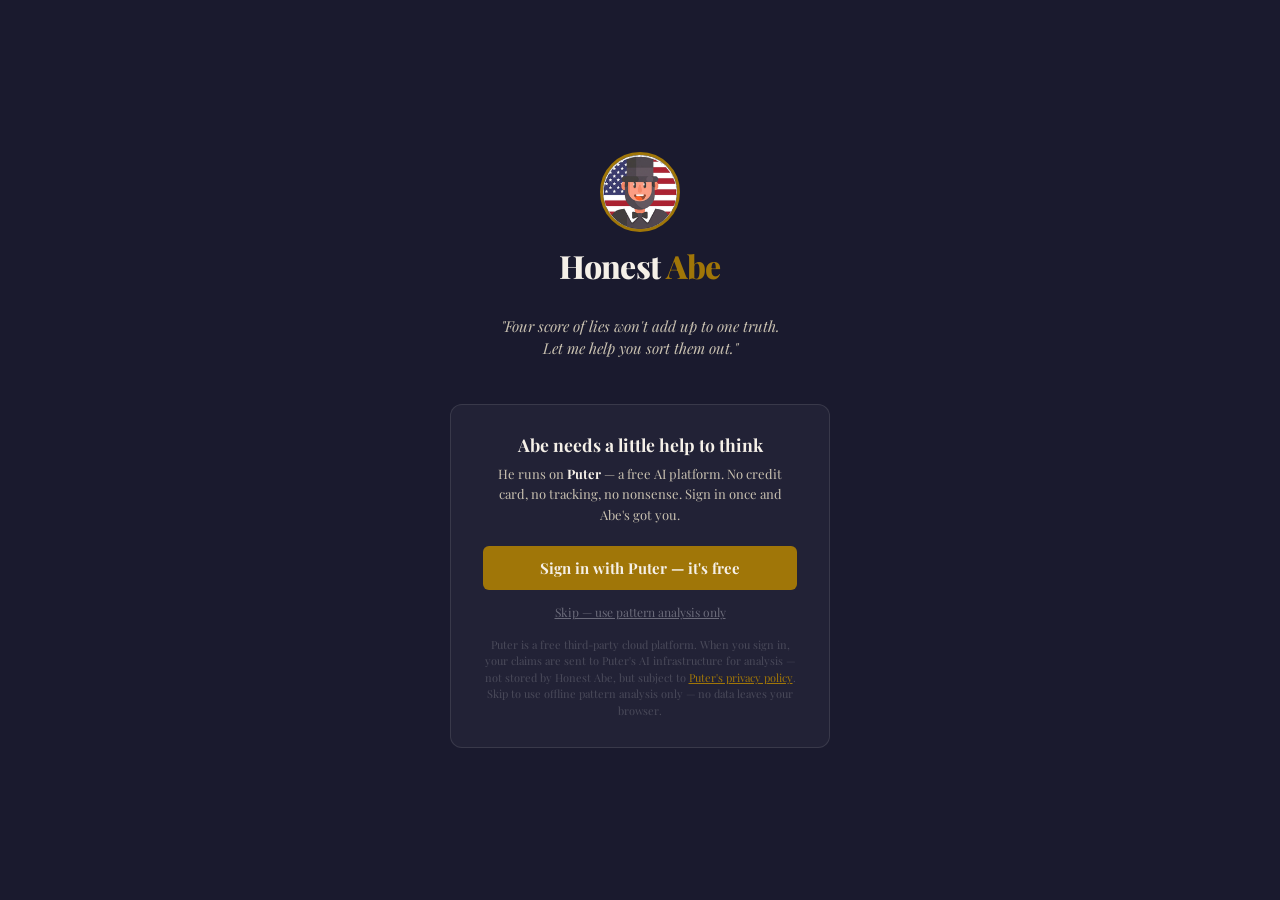
<file: index.html>
<!DOCTYPE html>
<html lang="en">
<head>
<style>
  .skip-link {
    position: absolute;
    top: -100%;
    left: 0;
    background: #000;
    color: #fff;
    padding: 8px 16px;
    font-size: 14px;
    z-index: 9999;
    text-decoration: none;
    border-radius: 0 0 4px 0;
  }
  .skip-link:focus { top: 0; }
</style>
<meta charset="UTF-8">
<meta name="viewport" content="width=device-width, initial-scale=1.0">
<meta name="theme-color" content="#1a1a2e">
<!-- NOTE: unsafe-inline is required because all JS/CSS is inline in this single-file architecture.
     Mitigation: all dynamic content uses textContent not innerHTML.
     Future path: extract JS to external files and use nonce-based CSP. -->
<meta name="description" content="Honest Abe tells you if a claim is TRUE, FALSE, or MISLEADING. Paste any headline, quote, or statement — get a plain-English verdict with reasoning. Free, no account, no ads. Not affiliated with any election audit tool.">
<meta name="robots" content="index, follow">
<meta name="author" content="Independent civic technology project">
<meta name="keywords" content="fact checker, truth checker, is this true, fake news detector, misinformation, claim verification, media literacy, manipulation detection, TRUE FALSE MISLEADING verdict">

<!-- Open Graph -->
<meta property="og:type" content="website">
<meta property="og:url" content="https://voterhelptool.github.io/Honest-Abe/">
<meta property="og:title" content="Honest Abe — Is It True? Paste Any Claim, Get a Verdict.">
<meta property="og:description" content="Type or paste any claim, headline, or quote. Honest Abe tells you if it's TRUE, FALSE, or MISLEADING — with plain-English reasoning. Free. No account. No ads.">
<meta property="og:site_name" content="Honest Abe — Truth Checker">

<!-- Twitter/X card -->
<meta name="twitter:card" content="summary">
<meta name="twitter:title" content="Honest Abe — Is It True? Paste Any Claim, Get a Verdict.">
<meta name="twitter:description" content="Paste any claim or headline. Get a TRUE, FALSE, or MISLEADING verdict with plain reasoning. Free, no account, no ads.">

<!-- Schema.org structured data -->
<script type="application/ld+json">
{
  "@context": "https://schema.org",
  "@type": "WebApplication",
  "name": "Honest Abe",
  "alternateName": "Honest Abe Truth Checker",
  "description": "Honest Abe is a free truth-checking tool. Paste any claim, headline, quote, or statement and get a plain-English verdict — TRUE, FALSE, MISLEADING, or UNVERIFIABLE — with reasoning and manipulation detection. Not an election audit tool. Not affiliated with AUDIT USA or any voting system verification project.",
  "url": "https://voterhelptool.github.io/Honest-Abe/",
  "applicationCategory": "UtilitiesApplication",
  "applicationSubCategory": "Fact Checking",
  "operatingSystem": "Any",
  "offers": { "@type": "Offer", "price": "0", "priceCurrency": "USD" },
  "author": { "@type": "Person", "name": "Anonymous — independent civic technology project" },
  "keywords": "fact checker, truth checker, claim verification, is this true, fake news, misinformation detector, TRUE FALSE MISLEADING, media literacy, manipulation detection, headline checker",
  "isAccessibleForFree": true,
  "license": "https://github.com/voterhelptool/Honest-Abe/blob/main/LICENSE",
  "featureList": [
    "Verdict on any claim: TRUE, FALSE, MISLEADING, or UNVERIFIABLE",
    "Manipulation detection and rhetorical analysis",
    "Credibility scoring across 6 dimensions",
    "Civic action prompts",
    "No account required",
    "No tracking or ads"
  ]
}
</script>
<link rel="manifest" href="honest-abe/pwa-manifest.json">
<link rel="icon" type="image/png" sizes="512x512" href="honest-abe/icons/icon512.png">
<link rel="icon" type="image/png" sizes="128x128" href="honest-abe/icons/icon128.png">
<link rel="icon" type="image/png" sizes="48x48"   href="honest-abe/icons/icon48.png">
<link rel="icon" type="image/png" sizes="16x16"   href="honest-abe/icons/icon16.png">
<link rel="apple-touch-icon" href="honest-abe/icons/icon512.png">
<title>Honest Abe</title>
<link href="https://fonts.googleapis.com/css2?family=Playfair+Display:wght@600;700&family=Source+Serif+4:ital,wght@0,300;0,400;1,300&display=swap" rel="stylesheet">
<style>
  :root {
    --ink:       #1a1a2e;
    --parchment: #f5f0e8;
    --gold:      #a07608; /* darkened from #b8860b for 4.5:1 on parchment */
    --green:     #1b5e20; /* darkened for contrast */
    --amber:     #bf3d00; /* darkened for contrast */
    --red:       #b71c1c; /* darkened for contrast */
    --muted:     #4a4a5a; /* was #6b6b7a — too low contrast, now passes 4.5:1 */
    --border:    #d4c9b0;
  }

  * { box-sizing: border-box; margin: 0; padding: 0; }

  body {
    background: var(--parchment);
    color: var(--ink);
    font-family: 'Source Serif 4', serif;
    min-height: 100vh;
  }

  /* ── HEADER ── */
  header {
    background: var(--ink);
    color: var(--parchment);
    padding: 24px max(24px, 5vw);
    border-bottom: 4px solid var(--gold);
    display: flex;
    align-items: center;
    justify-content: space-between;
    flex-wrap: wrap;
    gap: 12px;
  }
  .abe-logo-wrap {
    display: flex;
    align-items: center;
    gap: 12px;
  }
  .abe-logo {
    font-family: 'Playfair Display', serif;
    font-size: clamp(28px, 5vw, 42px);
    font-weight: 700;
    letter-spacing: 0.02em;
    line-height: 1;
  }
  .abe-logo span { color: var(--gold); }
  .abe-avatar {
    height: clamp(40px, 5vw, 58px);
    width:  clamp(40px, 5vw, 58px);
    border-radius: 50%;
    object-fit: cover;
    display: block;
    flex-shrink: 0;
  }
  .abe-tagline {
    font-size: 12px;
    letter-spacing: 0.2em;
    text-transform: uppercase;
    color: #c8c0b0; /* explicit color instead of opacity — passes 3:1 on dark bg (large text) */
    margin-top: 5px;
  }
  .abe-nav {
    display: flex;
    gap: 20px;
    font-size: 13px;
    letter-spacing: 0.1em;
    text-transform: uppercase;
  }
  .abe-nav a { color: #c8c0b0; text-decoration: underline; }
  .abe-nav a:hover, .abe-nav a:focus { color: var(--gold); outline: 2px solid var(--gold); outline-offset: 2px; }

  /* ── CONSTITUTION ── */
  .constitution {
    background: #111128;
    padding: 10px max(24px, 5vw);
    display: flex;
    gap: 8px;
    flex-wrap: wrap;
    justify-content: center;
  }
  .principle {
    font-size: 12px; /* minimum readable, was 9px */
    letter-spacing: 0.15em;
    text-transform: uppercase;
    color: #c9962a; /* explicit gold that passes 3:1 on #111128 bg */
  }
  .principle::after { content: "·"; margin-left: 8px; color: #666; }
  .principle:last-child::after { content: ""; }

  /* ── MAIN ── */
  main {
    max-width: 720px;
    margin: 0 auto;
    padding: 40px max(24px, 5vw);
  }

  /* ── INPUT ── */
  .input-section { margin-bottom: 32px; }
  .section-label {
    font-size: 13px; /* was 10px — too small */
    letter-spacing: 0.1em;
    text-transform: uppercase;
    color: var(--muted);
    margin-bottom: 10px;
  }
  textarea {
    width: 100%;
    min-height: 100px;
    padding: 14px 16px;
    background: white;
    border: 2px solid var(--border);
    border-radius: 4px;
    font-family: 'Source Serif 4', serif;
    font-size: 15px;
    line-height: 1.6;
    color: var(--ink);
    resize: vertical;
  }
  textarea:focus { border-color: var(--gold); outline: 3px solid var(--gold); outline-offset: 1px; }

  .btn-row { display: flex; gap: 12px; margin-top: 12px; align-items: center; }
  .analyze-btn {
    padding: 12px 28px;
    background: var(--ink);
    color: var(--parchment);
    border: 2px solid transparent;
    border-radius: 4px;
    font-family: 'Playfair Display', serif;
    font-size: 15px;
    font-weight: 600;
    letter-spacing: 0.05em;
    cursor: pointer;
    transition: background 0.2s;
  }
  .analyze-btn:hover    { background: #2a2a4a; }
  .analyze-btn:focus    { outline: 3px solid var(--gold); outline-offset: 2px; }
  .analyze-btn:disabled { opacity: 0.6; cursor: not-allowed; }
  .provider-status {
    font-size: 13px;
    color: var(--muted);
    font-style: italic;
  }

  /* Global focus ring for keyboard nav */
  :focus-visible { outline: 3px solid var(--gold); outline-offset: 2px; }

  /* ── RESULTS ── */
  #results { display: none; }


  /* ── CONFIDENCE LABEL ── */
  .confidence-label {
    display: inline-block;
    font-size: 11px;
    font-weight: 700;
    letter-spacing: 0.06em;
    padding: 2px 10px;
    border-radius: 20px;
    margin-bottom: 10px;
    text-transform: uppercase;
  }
  .conf-high     { background: #e8f5e9; color: #2e7d32; }
  .conf-moderate { background: #fff8e1; color: #f57f17; }
  .conf-low      { background: #fce4ec; color: #c62828; }
  .conf-inference { background: #ede7f6; color: #4527a0; }

  /* ── INFERENCE BLOCK ── */
  .inference-block {
    background: #1e1a2e;
    border-left: 3px solid #7c4dff;
    padding: 12px 16px;
    margin: 16px 0 0 0;
    border-radius: 0 6px 6px 0;
  }
  .inference-label {
    font-size: 10px;
    font-weight: 700;
    letter-spacing: 0.1em;
    color: #9c8dce;
    text-transform: uppercase;
    margin-bottom: 4px;
  }
  .inference-text { font-size: 13px; color: var(--parchment); line-height: 1.6; }

  /* ── FRAME ANALYSIS ── */
  .frame-block {
    margin: 16px 0 0 0;
    border: 1px solid #2a2a2a;
    border-radius: 6px;
    overflow: hidden;
  }
  .frame-block summary {
    padding: 10px 14px;
    font-size: 12px;
    font-weight: 700;
    letter-spacing: 0.05em;
    text-transform: uppercase;
    color: var(--muted);
    cursor: pointer;
    background: #111;
    list-style: none;
    user-select: none;
  }
  .frame-block summary::-webkit-details-marker { display: none; }
  .frame-block summary::before { content: "▶  "; font-size: 9px; }
  .frame-block[open] summary::before { content: "▼  "; }
  .frame-rows { padding: 12px 14px; background: #0d0d0d; }
  .frame-row {
    display: flex;
    gap: 10px;
    padding: 7px 0;
    border-bottom: 1px solid #1a1a1a;
    font-size: 13px;
    line-height: 1.5;
  }
  .frame-row:last-child { border-bottom: none; }
  .frame-key {
    flex-shrink: 0;
    width: 120px;
    font-size: 11px;
    font-weight: 700;
    color: var(--muted);
    text-transform: uppercase;
    padding-top: 1px;
  }
  .frame-val { color: var(--parchment); }

  /* ── PREBUNK LESSON ── */
  .prebunk-block {
    margin: 16px 0 0 0;
    border: 1px solid #2a2200;
    border-radius: 6px;
    overflow: hidden;
  }
  .prebunk-block summary {
    padding: 10px 14px;
    font-size: 12px;
    font-weight: 700;
    letter-spacing: 0.05em;
    text-transform: uppercase;
    color: var(--gold);
    cursor: pointer;
    background: #111;
    list-style: none;
    user-select: none;
  }
  .prebunk-block summary::-webkit-details-marker { display: none; }
  .prebunk-block summary::before { content: "▶  "; font-size: 9px; }
  .prebunk-block[open] summary::before { content: "▼  "; }
  .prebunk-body { padding: 12px 14px; background: #0e0c00; }
  .prebunk-technique {
    font-size: 13px;
    font-weight: 700;
    color: var(--gold);
    margin-bottom: 6px;
  }
  .prebunk-explanation { font-size: 13px; color: var(--parchment); line-height: 1.6; margin-bottom: 8px; }
  .prebunk-ask {
    font-size: 12px;
    color: #b0a060;
    line-height: 1.6;
    border-top: 1px solid #2a2200;
    padding-top: 8px;
    margin-top: 8px;
  }
  .prebunk-ask::before { content: "Ask yourself: "; font-weight: 700; color: var(--gold); }
  .prebunk-watch {
    font-size: 12px;
    color: var(--muted);
    line-height: 1.6;
    border-top: 1px solid #2a2200;
    padding-top: 8px;
  }
  .prebunk-watch::before { content: "Next time: "; font-weight: 700; color: var(--gold); }

  /* ── FALLACY CARDS ── */
  .fallacy-cards { margin: 16px 0 0 0; }
  .fallacy-cards-label {
    font-size: 10px; font-weight: 700; letter-spacing: 0.1em;
    text-transform: uppercase; color: var(--muted); margin-bottom: 10px;
  }
  .fallacy-card-row { display: flex; gap: 14px; flex-wrap: wrap; }
  .fallacy-card {
    display: flex; align-items: flex-start; gap: 10px;
    background: #0d0d0d; border: 1px solid #2a2a2a;
    border-radius: 6px; padding: 10px 12px; max-width: 340px;
  }
  .fallacy-card img {
    width: 56px; height: 56px; object-fit: cover;
    border-radius: 4px; flex-shrink: 0;
  }
  .fallacy-card-body { flex: 1; }
  .fallacy-card-name {
    font-size: 12px; font-weight: 700; color: var(--gold);
    margin-bottom: 3px;
  }
  .fallacy-card-desc { font-size: 11px; color: var(--muted); line-height: 1.5; }

  /* ── GAP REASON ── */
  .gap-block {
    margin: 16px 0 0 0;
    font-size: 12px;
    color: var(--muted);
    display: flex;
    align-items: flex-start;
    gap: 8px;
    line-height: 1.5;
  }
  .gap-icon { flex-shrink: 0; font-style: normal; }

  /* ── PATH FORWARD ── */
  .path-block {
    margin: 16px 0 0 0;
    padding: 12px 14px;
    background: #0a0e0a;
    border: 1px solid #1a2a1a;
    border-radius: 6px;
    font-size: 13px;
    color: var(--parchment);
    line-height: 1.6;
  }
  .path-label {
    font-size: 10px;
    font-weight: 700;
    letter-spacing: 0.1em;
    text-transform: uppercase;
    color: #4caf50;
    margin-bottom: 6px;
  }

  /* ── Reasoning Block ── */
  .reasoning-block {
    margin: 0 0 16px 0;
    padding: 12px 16px;
    background: rgba(255,255,255,.03);
    border-left: 3px solid var(--gold);
    border-radius: 0 6px 6px 0;
  }
  .reasoning-label {
    font-size: 10px; font-weight: 800; letter-spacing: .1em;
    text-transform: uppercase; color: var(--gold); margin-bottom: 6px;
  }
  .reasoning-text { font-size: 13px; line-height: 1.7; color: var(--parchment); }

  /* ── Evidence Trail ── */
  .evidence-block {
    margin: 0 0 16px 0;
    padding: 12px 16px;
    background: rgba(255,255,255,.03);
    border: 1px solid rgba(255,255,255,.08);
    border-radius: 6px;
  }
  .evidence-label {
    font-size: 10px; font-weight: 800; letter-spacing: .1em;
    text-transform: uppercase; color: var(--muted); margin-bottom: 8px;
  }
  .evidence-item {
    display: flex; align-items: flex-start; gap: 8px;
    font-size: 12px; color: var(--parchment); line-height: 1.6;
    padding: 4px 0; border-bottom: 1px solid rgba(255,255,255,.05);
  }
  .evidence-item:last-child { border-bottom: none; }
  .evidence-icon { flex-shrink: 0; font-size: 11px; margin-top: 2px; color: var(--gold); }
  .evidence-unverifiable { color: var(--muted); font-style: italic; }

  /* ── Sources (elevated to evidence) ── */
  .sources-block { margin: 0 0 16px 0; }
  .sources-label {
    font-size: 10px;
    font-weight: 700;
    letter-spacing: 0.1em;
    text-transform: uppercase;
    color: var(--muted);
    margin-bottom: 8px;
  }
  .source-chips { display: flex; flex-wrap: wrap; gap: 8px; }
  .source-chip {
    display: flex;
    align-items: center;
    gap: 6px;
    background: #111;
    border: 1px solid #2a2a2a;
    border-radius: 20px;
    padding: 5px 12px;
    font-size: 12px;
    text-decoration: none;
    color: var(--parchment);
    transition: border-color 0.15s;
  }
  .source-chip:hover { border-color: var(--gold); }
  .source-chip:focus { outline: 3px solid var(--gold); outline-offset: 2px; }
  .lean-badge {
    font-size: 9px;
    font-weight: 700;
    letter-spacing: 0.05em;
    text-transform: uppercase;
    padding: 1px 5px;
    border-radius: 3px;
    background: #222;
    color: var(--muted);
  }

  .verdict-box {
    padding: 18px 20px;
    border-radius: 6px;
    border-left: 5px solid;
    margin-bottom: 24px;
  }
  .verdict-box.pass    { background:#e8f5e9; border-color: var(--green); }
  .verdict-box.warn    { background:#fff8e1; border-color: var(--gold); }
  .verdict-box.fail    { background:#fce4ec; border-color: var(--red); }
  .verdict-box.unknown { background:#f5f5f5; border-color: #bbb; }

  .verdict-label {
    font-family: 'Playfair Display', serif;
    font-size: 20px;
    font-weight: 700;
    margin-bottom: 6px;
  }
  .verdict-summary { font-size: 13px; line-height: 1.7; opacity: 0.85; }

  /* ── PILLARS ── */
  /* ── Credibility Index ── */
  #credibility-index { margin-bottom: 18px; }
  .ci-thermo-wrap { display:flex; align-items:flex-start; gap:14px; margin-bottom:10px; }
  .ci-thermo-outer {
    width:26px; height:110px; background:rgba(255,255,255,.1);
    border-radius:13px; position:relative; overflow:hidden; flex-shrink:0;
    box-shadow:inset 0 2px 5px rgba(0,0,0,.3);
  }
  .ci-thermo-fill {
    position:absolute; bottom:0; left:0; right:0; height:0%;
    border-radius:13px;
    background:linear-gradient(to top,#c62828,#f57c00,#fdd835,#388e3c);
    transition:height 0.9s cubic-bezier(.22,1,.36,1);
  }
  .ci-thermo-label { font-size:9px; color:var(--muted); text-align:center; margin-top:4px; letter-spacing:.05em; }
  .ci-score-pct { font-size:1.5rem; font-weight:800; color:var(--ink); margin-bottom:8px; letter-spacing:-.02em; }
  .ci-dims { display:flex; flex-direction:column; gap:5px; }
  .ci-dim-row { display:grid; grid-template-columns:118px 1fr 32px; align-items:center; gap:6px; }
  .ci-dim-label { font-size:11px; color:var(--muted); }
  .ci-dim-track { height:6px; background:rgba(255,255,255,.12); border-radius:3px; overflow:hidden; }
  .ci-dim-bar { height:100%; border-radius:3px; width:0%; background:linear-gradient(to right,#c62828,#388e3c); transition:width 0.8s cubic-bezier(.22,1,.36,1); }
  .ci-dim-pct { font-size:10px; color:var(--muted); text-align:right; }

  /* ── Neutral Restatement ── */
  .neutral-block {
    background:rgba(255,255,255,.04); border-left:3px solid rgba(255,255,255,.2);
    padding:10px 12px; border-radius:0 5px 5px 0; margin-bottom:14px;
  }
  .neutral-label { font-size:10px; font-weight:800; text-transform:uppercase; letter-spacing:.08em; color:var(--muted); margin-bottom:5px; }

  /* ── Moral / Ethical Assessment ── */
  .moral-block {
    background:rgba(201,150,42,.08); border-left:3px solid rgba(201,150,42,.6);
    padding:10px 12px; border-radius:0 5px 5px 0; margin-bottom:14px;
  }
  .moral-label { font-size:10px; font-weight:800; text-transform:uppercase; letter-spacing:.08em; color:var(--gold); margin-bottom:5px; }
  #moralText { font-size:13px; line-height:1.6; }

  /* ── Manipulation Detection ── */
  .manip-block { margin-bottom:14px; }
  .manip-header { display:flex; align-items:center; gap:8px; margin-bottom:7px; }
  .manip-label { font-size:10px; font-weight:800; text-transform:uppercase; letter-spacing:.08em; color:var(--muted); }
  .manip-score-pill { font-size:11px; font-weight:700; padding:2px 9px; border-radius:20px; }
  .manip-score-pill.low    { background:rgba(56,142,60,.2);  color:#81c784; }
  .manip-score-pill.medium { background:rgba(245,124,0,.2);  color:#ffb74d; }
  .manip-score-pill.high   { background:rgba(198,40,40,.2);  color:#ef9a9a; }
  .manip-technique { font-size:12px; color:var(--muted); padding:3px 0 3px 10px; border-left:2px solid rgba(245,124,0,.4); margin-bottom:4px; }
  .manip-none { font-size:12px; color:#81c784; }

  /* ── Action Challenge ── */
  .action-block {
    margin-top: 18px;
    background: rgba(201,150,42,.07);
    border: 1px solid rgba(201,150,42,.3);
    border-radius: 8px;
    padding: 16px 18px;
  }
  .action-header {
    font-family: 'Playfair Display', serif;
    font-size: 1rem;
    font-weight: 700;
    color: var(--gold);
    margin-bottom: 4px;
  }
  .action-subhead {
    font-size: 12px;
    color: var(--muted);
    margin-bottom: 12px;
    line-height: 1.5;
  }
  .action-links {
    display: flex;
    flex-direction: column;
    gap: 7px;
  }
  .action-link {
    display: flex;
    align-items: flex-start;
    gap: 9px;
    padding: 9px 12px;
    background: rgba(255,255,255,.04);
    border: 1px solid rgba(255,255,255,.1);
    border-radius: 6px;
    text-decoration: none;
    color: var(--parchment);
    font-size: 12.5px;
    line-height: 1.45;
    transition: background .15s, border-color .15s;
  }
  .action-link:hover { background: rgba(201,150,42,.1); border-color: rgba(201,150,42,.4); }
  .action-link-icon { font-size: 1rem; flex-shrink: 0; margin-top: 1px; }
  .action-link-body { flex: 1; }
  .action-link-title { font-weight: 700; color: var(--gold); margin-bottom: 2px; }
  .action-link-desc { color: var(--muted); font-size: 11.5px; }
  .action-challenge {
    margin-top: 12px;
    font-size: 13px;
    font-style: italic;
    color: var(--parchment);
    border-top: 1px solid rgba(201,150,42,.2);
    padding-top: 10px;
    line-height: 1.6;
  }
  .action-challenge strong { color: var(--gold); }

  /* ── Puter Sign-in Banner ── */
  #abe-puter-banner {
    display: none;
    align-items: center;
    gap: 12px;
    flex-wrap: wrap;
    background: #1a1a2e;
    border: 1px solid rgba(255,255,255,.12);
    border-left: 3px solid #a07608;
    border-radius: 7px;
    padding: 11px 14px;
    margin-bottom: 14px;
    font-size: 12.5px;
    color: #c8c0b0;
    line-height: 1.5;
  }
  #abe-puter-banner.visible { display: flex; }
  #abe-puter-banner .puter-banner-text { flex: 1; }
  #abe-puter-banner strong { color: #f5f0e8; }
  #abe-puter-banner .puter-banner-note { font-size: 11px; color: #6b6b7a; margin-top: 2px; }
  .puter-signin-btn {
    padding: 7px 16px;
    background: #a07608;
    color: #f5f0e8;
    border: none;
    border-radius: 5px;
    font-size: 12px;
    font-weight: 700;
    cursor: pointer;
    font-family: inherit;
    white-space: nowrap;
    flex-shrink: 0;
    transition: background .15s;
  }
  .puter-signin-btn:hover { background: #c8960a; }
  .puter-skip-btn {
    background: none;
    border: none;
    color: #6b6b7a;
    font-size: 11px;
    cursor: pointer;
    font-family: inherit;
    text-decoration: underline;
    padding: 0;
    flex-shrink: 0;
  }
  .puter-skip-btn:hover { color: #c8c0b0; }

  /* ── Browser Banner ── */
  #abe-browser-banner {
    display:none; align-items:center; gap:10px; flex-wrap:wrap;
    background: #1a1a2e;
    border: 1px solid rgba(255,255,255,.15);
    border-left: 3px solid #a07608;
    border-radius: 7px;
    padding: 10px 14px;
    margin-bottom: 14px;
    font-size: 12.5px;
    color: #c8c0b0;
    line-height: 1.5;
  }
  #abe-browser-banner.visible { display:flex; }
  #abe-browser-banner strong { color: #f5f0e8; }
  #abe-browser-banner a { color: #a07608; text-decoration: underline; }
  #abe-browser-banner a:hover { color: #f5f0e8; }
  #abe-browser-banner-close { margin-left:auto; background:none; border:none; color:#6b6b7a; font-size:1rem; cursor:pointer; padding:0 0 0 8px; flex-shrink:0; }
  #abe-browser-banner-close:hover { color: #f5f0e8; }

  /* ── Civic Banner ── */
  #abe-civic-banner {
    display:none; flex-wrap:wrap; gap:5px 8px; align-items:center;
    background:rgba(56,142,60,.12); border:1px solid rgba(56,142,60,.3);
    border-radius:6px; padding:8px 12px; margin-bottom:12px;
    font-size:12px; color:#a5d6a7; line-height:1.5;
  }
  #abe-civic-banner.visible { display:flex; }
  .abe-banner-rep { font-weight:700; color:#c8e6c9; }
  .abe-banner-divider { color:rgba(165,214,167,.4); }
  .abe-banner-provider { display:inline-flex; align-items:center; gap:4px; font-size:11px; }
  .abe-banner-provider-dot { width:7px; height:7px; border-radius:50%; background:#666; flex-shrink:0; }
  .abe-banner-provider-dot.puter   { background:#4caf50; }
  .abe-banner-provider-dot.gemini  { background:#4285f4; }
  .abe-banner-provider-dot.groq    { background:#ff6d00; }
  .abe-banner-provider-dot.pattern { background:#9e9e9e; }
  .abe-banner-privacy { font-size:11px; color:#81c784; text-decoration:underline; text-underline-offset:2px; }
  .abe-banner-nostore { font-size:11px; color:#66bb6a; }
  .abe-civic-clear { margin-left:auto; background:none; border:none; color:#4caf50; font-size:11px; cursor:pointer; text-decoration:underline; padding:0; font-family:inherit; }
  .how-it-works {
    background: #111;
    border-top: 2px solid var(--gold);
    border-bottom: 2px solid var(--gold);
    padding: 32px max(24px, 5vw);
    margin: 0;
    text-align: center;
  }
  .how-it-works h2 {
    font-family: 'Playfair Display', serif;
    font-size: clamp(18px, 3vw, 24px);
    color: var(--gold);
    margin: 0 0 16px 0;
    text-align: center;
  }
  .how-it-works p {
    color: var(--parchment);
    font-size: 14px;
    line-height: 1.7;
    margin: 0 auto 12px auto;
    max-width: 720px;
    text-align: center;
  }
  .how-it-works .provider-chain {
    display: flex;
    flex-wrap: wrap;
    gap: 8px;
    margin: 16px 0;
  }
  .provider-chip {
    background: #1e1e1e;
    border: 1px solid #333;
    border-radius: 20px;
    padding: 5px 14px;
    font-size: 12px;
    color: var(--parchment);
    display: flex;
    align-items: center;
    gap: 6px;
  }
  .provider-chip .chip-arrow {
    color: #555;
    font-size: 10px;
  }
  .provider-chip.puter-chip {
    border-color: var(--gold);
    color: var(--gold);
  }
  footer {
    text-align: center;
    padding: 32px max(24px, 5vw);
    border-top: 1px solid var(--border);
    font-size: 13px;
    color: var(--muted);
    line-height: 2;
  }
  footer strong { color: var(--ink); }
  footer a { color: var(--gold); text-decoration: underline; }
  footer a:focus { outline: 3px solid var(--gold); outline-offset: 2px; }

  /* Screen-reader-only utility */
  .sr-only {
    position: absolute;
    width: 1px; height: 1px;
    padding: 0; margin: -1px;
    overflow: hidden;
    clip: rect(0,0,0,0);
    white-space: nowrap;
    border: 0;
  }
</style>
</head>
<body>

<!-- ── SIGN-IN GATE ── -->
<div id="abe-signin-gate" style="display:flex;position:fixed;inset:0;background:#1a1a2e;z-index:9999;align-items:center;justify-content:center;flex-direction:column;gap:20px;padding:24px;">
  <style>
    #abe-signin-gate { font-family: 'Playfair Display', serif; }
    .gate-logo { display:flex;flex-direction:column;align-items:center;gap:8px;margin-bottom:8px; }
    .gate-logo img { width:64px;height:64px;border-radius:50%; }
    .gate-logo-text { font-size:2rem;font-weight:800;color:#f5f0e8;letter-spacing:-.02em; }
    .gate-logo-text span { color:#a07608; }
    .gate-tagline { font-size:14px;color:#6b6b7a;margin-bottom:24px;text-align:center; }
    .gate-card { background:rgba(255,255,255,.04);border:1px solid rgba(255,255,255,.1);border-radius:12px;padding:28px 32px;max-width:380px;width:100%;text-align:center; }
    .gate-title { font-size:1.1rem;font-weight:700;color:#f5f0e8;margin-bottom:8px; }
    .gate-desc { font-size:13px;color:#c8c0b0;line-height:1.6;margin-bottom:20px; }
    .gate-desc strong { color:#f5f0e8; }
    .gate-signin-btn { width:100%;padding:12px;background:#a07608;color:#f5f0e8;border:none;border-radius:6px;font-size:15px;font-weight:700;cursor:pointer;font-family:inherit;transition:background .15s;margin-bottom:10px; }
    .gate-signin-btn:hover { background:#c8960a; }
    .gate-skip { font-size:12px;color:#6b6b7a;cursor:pointer;text-decoration:underline;background:none;border:none;font-family:inherit; }
    .gate-skip:hover { color:#c8c0b0; }
    .gate-note { font-size:11px;color:#4a4a5a;margin-top:16px;line-height:1.5; }
    .gate-checking { font-size:13px;color:#6b6b7a; }
  </style>
  <div class="gate-logo">
    <img src="[data-uri]" alt="Honest Abe" style="width:80px;height:80px;border-radius:50%;border:3px solid #a07608;margin-bottom:4px;">
    <div class="gate-logo-text">Honest <span>Abe</span></div>
  </div>
  <div class="gate-tagline" style="font-style:italic;color:#c8c0b0;font-size:15px;max-width:340px;text-align:center;line-height:1.5;">"Four score of lies won't add up to one truth.<br>Let me help you sort them out."</div>
  <div class="gate-card">
    <div class="gate-title" id="gateTitle">Abe needs a little help to think</div>
    <div class="gate-desc" id="gateDesc">He runs on <strong>Puter</strong> — a free AI platform. No credit card, no tracking, no nonsense. Sign in once and Abe's got you.</div>
    <button class="gate-signin-btn" id="gateSigninBtn">Sign in with Puter — it's free</button>
    <button class="gate-skip" id="gateSkipBtn">Skip — use pattern analysis only</button>
    <div class="gate-note">Puter is a free third-party cloud platform. When you sign in, your claims are sent to Puter's AI infrastructure for analysis — not stored by Honest Abe, but subject to <a href="https://puter.com/privacy" target="_blank" rel="noopener" style="color:#a07608;">Puter's privacy policy</a>. Skip to use offline pattern analysis only — no data leaves your browser.</div>
  </div>
</div>

<!-- Main app — hidden until auth check completes -->
<div id="abe-app" style="display:none">

<a class="skip-link" href="#main-content">Skip to main content</a>

<header role="banner">
  <div class="abe-logo-wrap">
      <img src="[data-uri]" alt="Honest Abe" class="abe-avatar"/>
      <div>
        <div class="abe-logo" aria-label="Honest Abe">Honest <span aria-hidden="true">Abe</span></div>
        <div class="abe-tagline">A truth agent for everyone</div>
      </div>
    </div>
  <nav class="abe-nav" aria-label="Site navigation">
    <a href="https://github.com/voterhelptool/Honest-Abe" target="_blank" rel="noopener" aria-label="View source on GitHub (opens in new tab)">GitHub</a>
    <a href="https://puter.com" target="_blank" rel="noopener" aria-label="Get a free Puter account (opens in new tab)">Puter</a>
    <a href="#about">About</a>
  </nav>
</header>

<div class="constitution" role="list" aria-label="Honest Abe's seven guiding principles">
  <span class="principle" role="listitem">Free</span>
  <span class="principle" role="listitem">Fair</span>
  <span class="principle" role="listitem">Firm</span>
  <span class="principle" role="listitem">Fun</span>
  <span class="principle" role="listitem">True</span>
  <span class="principle" role="listitem">Transparent</span>
  <span class="principle" role="listitem">Accessible</span>
</div>

<main id="main-content">

  <div class="input-section">
    <label for="claimInput" class="section-label">Submit a claim for analysis</label>
    <!-- Puter sign-in banner (shown when Puter loaded but user not signed in) -->
    <div id="abe-puter-banner" role="status" aria-live="polite">
      <div class="puter-banner-text">
        <strong>Sign in for full AI analysis — free, no credit card.</strong>
        <div class="puter-banner-note">Abe uses Puter to run AI. One free account, works on any claim. Skip to use pattern analysis instead.</div>
      </div>
      <button class="puter-signin-btn" id="puter-signin-btn">Sign in with Puter</button>
      <button class="puter-skip-btn" id="puter-skip-btn">Skip for now</button>
    </div>

    <!-- Browser compatibility banner -->
    <div id="abe-browser-banner" role="status" aria-live="polite">
      <span>👋 Looks like you're using a browser that may block Abe's AI provider. For the best experience, try <a href="https://www.mozilla.org/firefox/" target="_blank" rel="noopener">Firefox</a>, <a href="https://www.google.com/chrome/" target="_blank" rel="noopener">Chrome</a>, or <a href="https://www.microsoft.com/edge" target="_blank" rel="noopener">Edge</a>. <strong>Abe still works here</strong> — just using pattern analysis instead of full AI.</span>
      <button id="abe-browser-banner-close" onclick="document.getElementById('abe-browser-banner').style.display='none'" title="Dismiss">✕</button>
    </div>

    <!-- Civic context banner (shown when ?rep= param present) -->
    <div id="abe-civic-banner" role="status" aria-live="polite">
      <span>🏛</span>
      <span id="abe-civic-banner-rep" class="abe-banner-rep"></span>
      <span class="abe-banner-divider">·</span>
      <span class="abe-banner-provider">
        <span class="abe-banner-provider-dot" id="abe-provider-dot"></span>
        <span id="abe-provider-name">Waiting for analysis…</span>
      </span>
      <span class="abe-banner-divider">·</span>
      <a class="abe-banner-privacy" id="abe-privacy-link" href="#" target="_blank" rel="noopener">Provider privacy policy</a>
      <span class="abe-banner-divider">·</span>
      <span class="abe-banner-nostore">🔒 No data stored</span>
      <button class="abe-civic-clear" onclick="clearCivicContext()">✕ Clear</button>
    </div>
    <textarea id="claimInput" placeholder="Paste or type any claim, headline, or statement you'd like Honest Abe to evaluate…" aria-describedby="claimHint" rows="4"></textarea>
    <div id="claimHint" style="font-size:13px;color:var(--muted);margin-top:6px;">Press Ctrl+Enter to analyze. &nbsp;·&nbsp; <span style="color:var(--muted);">Complex or political claims may take up to 60 seconds and use more of your Puter AI credits.</span></div>
    <div class="btn-row">
      <button class="analyze-btn" id="analyzeBtn" aria-live="polite">Analyze</button>
      <span class="provider-status" id="providerStatus" aria-live="polite" aria-atomic="true"></span>
    </div>
  </div>

  <div id="results" role="region" aria-label="Analysis results" aria-live="polite" aria-atomic="false">

    <!-- Verdict -->
    <div class="verdict-box" id="verdictBox">
      <div id="confidenceLabel"></div>
      <div class="verdict-label" id="verdictLabel"></div>
      <div class="verdict-summary" id="verdictSummary"></div>
    </div>

    <!-- Educated Inference (shown only when LOW CONFIDENCE or UNVERIFIABLE) -->
    <div id="inferenceBlock" class="inference-block" style="display:none" role="note" aria-label="Educated inference">
      <div class="inference-label">Inference — not a verdict</div>
      <div class="inference-text" id="inferenceText"></div>
    </div>

    <!-- Credibility Index -->
    <div class="section-label" aria-hidden="true">Credibility Index</div>
    <div id="credibility-index">
      <div class="ci-thermo-wrap">
        <div>
          <div class="ci-thermo-outer">
            <div class="ci-thermo-fill" id="ci-fill"></div>
          </div>
          <div class="ci-thermo-label">CREDIB.</div>
        </div>
        <div style="flex:1">
          <div class="ci-score-pct" id="ci-score-pct">—</div>
          <div class="ci-dims" id="ci-dims"></div>
        </div>
      </div>
    </div>

    <!-- Neutral Restatement -->
    <div id="neutralBlock" class="neutral-block" style="display:none">
      <div class="neutral-label">Neutral Restatement</div>
      <div id="neutralText"></div>
    </div>

    <!-- Moral / Ethical Assessment -->
    <div id="moralBlock" class="moral-block" style="display:none">
      <div class="moral-label">⚖ Abe's Assessment</div>
      <div id="moralText"></div>
    </div>

    <!-- Manipulation Detection -->
    <div id="manipBlock" class="manip-block" style="display:none">
      <div class="manip-header">
        <span class="manip-label">Manipulation Detection</span>
        <span class="manip-score-pill" id="manipPill"></span>
      </div>
      <div id="manipTechniques"></div>
    </div>


    <!-- Fallacy Cards -->
    <div id="fallacyCards" style="display:none" class="fallacy-cards" role="note" aria-label="Logical fallacies detected">
      <div class="fallacy-cards-label">Logical Fallacy Detected</div>
      <div class="fallacy-card-row" id="fallacyCardRow"></div>
    </div>

    <!-- Framing Flags -->
    <div id="flagsBox"></div>
    <div class="bias-box" id="biasBox"></div>

    <!-- Gap Reason -->
    <div id="gapBlock" class="gap-block" style="display:none">
      <span class="gap-icon">◎</span>
      <span id="gapText"></span>
    </div>

    <!-- Reasoning — WHY Abe reached this verdict -->
    <div id="reasoningBlock" class="reasoning-block" style="display:none">
      <div class="reasoning-label">Why Abe reached this verdict</div>
      <div class="reasoning-text" id="reasoningText"></div>
    </div>

    <!-- Evidence Trail — WHAT was checked -->
    <div id="evidenceBlock" class="evidence-block" style="display:none">
      <div class="evidence-label">What was checked</div>
      <div id="evidenceItems"></div>
    </div>

    <!-- Path Forward -->\n    <div id="pathBlock" class="path-block" style="display:none">
      <div class="path-label">How to verify this</div>
      <div id="pathText"></div>
    </div>

    <!-- Sources -->
    <div id="sourcesBlock" class="sources-block" style="display:none">
      <div class="sources-label">Where to check — sources by political lean</div>
      <div class="source-chips" id="sourceChips"></div>
    </div>

    <!-- Provider -->
    <div class="integrity-row">
      <span id="providerStatus" aria-live="polite" aria-atomic="true"></span>
    </div>

    <!-- Action Challenge -->
    <div id="actionBlock" class="action-block" style="display:none" role="complementary" aria-label="Civic action">
      <div class="action-header">So what are you going to do about it?</div>
      <div class="action-subhead" id="actionSubhead"></div>
      <div class="action-links" id="actionLinks"></div>
      <div class="action-challenge" id="actionChallenge"></div>
    </div>

  </div>

</main>

<!-- ── INSTALL BANNER ── -->
<div id="installBanner" style="display:none">
  <style>
    #installBanner {
      background: var(--ink);
      color: var(--parchment);
      padding: 16px max(24px, 5vw);
      display: flex;
      align-items: center;
      justify-content: space-between;
      flex-wrap: wrap;
      gap: 12px;
      border-top: 3px solid var(--gold);
    }
    #installBanner .install-text { font-size: 13px; line-height: 1.6; }
    #installBanner .install-text strong { color: var(--gold); }
    #installBanner .install-steps {
      font-size: 11px;
      opacity: 0.75;
      margin-top: 4px;
    }
    #installBanner .install-steps span {
      display: inline-block;
      background: #ffffff18;
      border-radius: 3px;
      padding: 2px 7px;
      margin: 2px 2px;
      font-family: monospace;
      letter-spacing: 0.02em;
    }
    .install-btn {
      padding: 10px 20px;
      background: var(--gold);
      color: var(--ink);
      border: none;
      border-radius: 4px;
      font-family: 'Playfair Display', serif;
      font-size: 13px;
      font-weight: 700;
      cursor: pointer;
      white-space: nowrap;
      flex-shrink: 0;
    }
    .install-dismiss {
      background: none;
      border: none;
      color: var(--parchment);
      opacity: 0.4;
      font-size: 18px;
      cursor: pointer;
      padding: 0 0 0 8px;
      line-height: 1;
    }
    .install-dismiss:hover { opacity: 0.8; }
  </style>
  <div class="install-text">
    <strong id="installTitle">Save Honest Abe to your phone</strong>
    <div class="install-steps" id="installSteps"></div>
  </div>
  <div style="display:flex;align-items:center;gap:8px">
    <button class="install-btn" id="installBtn" style="display:none">Add to Home Screen</button>
    <button class="install-dismiss" id="installDismiss" title="Dismiss">×</button>
  </div>
</div>

<section class="how-it-works" aria-labelledby="how-heading">
  <h2 id="how-heading">How Honest Abe Works</h2>
  <p>
    Every claim is classified, broken into checkable pieces, and analyzed for language patterns, framing,
    and manipulation techniques. You get a verdict, a confidence level, and sources labeled by political lean.
    If a manipulation technique is detected, it's named and explained — not just flagged. If something can't
    be verified, Abe says why — and gives its best inference rather than going silent.
  </p>
  <p>No account. No data collected. No ads.</p>
  <p>
    Analysis runs through free AI when available. If nothing's reachable, pattern matching runs locally
    on your device — it always works offline.
  </p>
</section>

<footer id="about" role="contentinfo">
  <strong>Honest Abe</strong> is free, open source, and runs on your device.<br>
  No account. No tracking. No ads. No cost. Ever.<br>
  <a href="https://github.com/voterhelptool/Honest-Abe" target="_blank" rel="noopener" aria-label="View source code on GitHub (opens in new tab)">View source on GitHub</a> ·
  Always verify with primary sources.<br>
  <a href="https://github.com/voterhelptool/Honest-Abe/issues" target="_blank" rel="noopener" aria-label="Report an accessibility issue on GitHub (opens in new tab)">Report an accessibility issue</a>
</footer>

<!-- Load order matters -->
<script src="https://js.puter.com/v2/"></script>
<script src="honest-abe/ethics.js"></script>
<script src="honest-abe/truth-model.js"></script>
<script src="honest-abe/hallucination-guard.js"></script>
<script src="honest-abe/adapters/puter.js"></script>
<script src="honest-abe/adapters/mlvoca.js"></script>
<script src="honest-abe/adapters/huggingface.js"></script>
<script src="honest-abe/adapters/mistral.js"></script>
<script src="honest-abe/adapters/webllm.js"></script>
<script src="honest-abe/adapters/openrouter.js"></script>
<script src="honest-abe/adapters/ollamafree.js"></script>
<script src="honest-abe/adapters/pattern.js"></script>
<script src="honest-abe/fallacy-lookup.js"></script>
<script src="honest-abe/search-enricher.js"></script>
<script src="honest-abe/nlp.js"></script>
<script src="honest-abe/agent.js"></script>

</div><!-- end abe-app -->
<script>
// PWA UI logic (mirrors popup.js without chrome.* APIs)
const $ = id => document.getElementById(id);

function barColor(s) {
    return s >= 0.65 ? "#2e7d32" : s >= 0.40 ? "#f57f17" : "#c62828";
}
function pct(s) {
    return typeof s === "number" ? (s * 100).toFixed(0) + "%" : "—";
}
function verdictClass(v) {
    if (!v) return "unknown";
    const u = v.toUpperCase();
    if (u === "TRUE")                          return "pass";
    if (u === "MOSTLY TRUE")                   return "pass";
    if (u === "ANSWERED")                      return "pass";
    if (u === "MISLEADING")                    return "warn";
    if (u === "MOSTLY FALSE")                  return "fail";
    if (u === "FACTUALLY TRUE / MORALLY DISPUTED") return "warn";
    if (u === "REFUSED")                       return "unknown";
    if (u === "SUBJECTIVE")                    return "unknown";
    if (u === "NONSENSE")                      return "unknown";
    if (u === "FALSE")               return "fail";
    if (u === "OPINION")             return "warn";
    if (u === "UNVERIFIABLE")        return "unknown";
    if (u === "LOW CONFIDENCE")      return "unknown";
    return "unknown";
}

const GAP_LABELS = {
    PRIMARY_SOURCE_MISSING:  "No primary source exists for this claim.",
    TOO_VAGUE:               "This claim is too vague to fact-check specifically.",
    TIME_SENSITIVE:          "This claim may change over time — check for the most recent data.",
    OPINION_AS_FACT:         "This appears to be an opinion presented as a factual claim.",
    UNFALSIFIABLE_BY_DESIGN: "This claim is constructed so that no evidence could disprove it.",
    CONTESTED_EVIDENCE:      "Evidence on this claim is genuinely contested among experts.",
};

function renderResult(result) {
    $("results").style.display = "block";

    // ── VERDICT ──
    const cls = verdictClass(result.verdict);
    $("verdictBox").className     = `verdict-box ${cls}`;
    $("verdictLabel").textContent = result.verdict || "UNVERIFIABLE";
    $("verdictSummary").textContent = result.plainSummary || result.summary || "";

    // REFUSED or ANSWERED — hide credibility index, meaningless for non-claims
    const isRefused   = result.verdict === "REFUSED";
    const isAnswered  = result.verdict === "ANSWERED";
    const isSubjective = result.verdict === "SUBJECTIVE";
    const hideExtras  = isRefused || isAnswered || isSubjective;
    $("credibility-index").style.display = hideExtras ? "none" : "block";

    // ── CONFIDENCE LABEL ──
    const cl = (result.confidenceLabel || "").toUpperCase();
    const confEl = $("confidenceLabel");
    const confMap = {
        "HIGH":           ["HIGH CONFIDENCE",  "conf-high"],
        "MODERATE":       ["MODERATE",         "conf-moderate"],
        "LOW":            ["LOW CONFIDENCE",   "conf-low"],
        "INFERENCE ONLY": ["INFERENCE ONLY",   "conf-inference"],
    };
    if (cl && confMap[cl]) {
        confEl.textContent  = confMap[cl][0];
        confEl.className    = `confidence-label ${confMap[cl][1]}`;
        confEl.style.display = "inline-block";
    } else {
        confEl.style.display = "none";
    }

    // ── CREDIBILITY INDEX ──
    renderCredibilityIndex(result);

    // ── REASONING — why Abe reached this verdict ──
    const reasoning = result.reasoning;
    const reasoningEl = $("reasoningBlock");
    if (reasoning && !hideExtras) {
        $("reasoningText").textContent = reasoning;
        reasoningEl.style.display = "block";
    } else {
        reasoningEl.style.display = "none";
    }

    // ── EVIDENCE TRAIL — what was actually checked ──
    const dna = result.claimDNA || {};
    const verifiable   = Array.isArray(dna.verifiablePieces)   ? dna.verifiablePieces   : [];
    const unverifiable = Array.isArray(dna.unverifiablePieces) ? dna.unverifiablePieces : [];
    const evidenceEl   = $("evidenceBlock");
    const evidenceItems = $("evidenceItems");
    if ((verifiable.length || unverifiable.length) && !hideExtras) {
        evidenceItems.innerHTML = "";
        verifiable.forEach(piece => {
            const d = document.createElement("div");
            d.className = "evidence-item";
            const icon = document.createElement("span");
            icon.className = "evidence-icon";
            icon.textContent = "✓";
            const txt = document.createElement("span");
            txt.textContent = String(piece).slice(0, 300);
            d.appendChild(icon);
            d.appendChild(txt);
            evidenceItems.appendChild(d);
        });
        unverifiable.forEach(piece => {
            const d = document.createElement("div");
            d.className = "evidence-item";
            const icon = document.createElement("span");
            icon.className = "evidence-icon";
            icon.textContent = "?";
            const txt = document.createElement("span");
            txt.className = "evidence-unverifiable";
            txt.textContent = String(piece).slice(0, 300);
            d.appendChild(icon);
            d.appendChild(txt);
            evidenceItems.appendChild(d);
        });
        evidenceEl.style.display = "block";
    } else {
        evidenceEl.style.display = "none";
    }

    // ── NEUTRAL RESTATEMENT ──
    const neutral = result.neutralRestatement;
    const neutralEl = $("neutralBlock");
    if (neutral && !isSubjective) {
        $("neutralText").textContent = neutral;
        neutralEl.style.display = "block";
    } else {
        neutralEl.style.display = "none";
    }

    // ── MORAL LAYER ──
    const moral = result.moralLayer;
    const moralEl = $("moralBlock");
    if (moral && moralEl) {
        $("moralText").textContent = moral;
        moralEl.style.display = "block";
    } else if (moralEl) {
        moralEl.style.display = "none";
    }

    // ── MANIPULATION DETECTION ──
    const techniques = result.manipulationTechniques || [];
    const manipEl = $("manipBlock");
    if (!isAnswered && (techniques.length || result.manipulationScore > 0)) {
        const ms = result.manipulationScore ?? 0;
        const msPct = Math.round(ms * 100);
        const pill = $("manipPill");
        pill.textContent = msPct < 20 ? "Low risk" : msPct < 55 ? "Medium risk" : "High risk";
        pill.className = "manip-score-pill " + (msPct < 20 ? "low" : msPct < 55 ? "medium" : "high");
        const techEl = $("manipTechniques");
        techEl.innerHTML = "";
        if (techniques.length) {
            techniques.forEach(t => {
                const d = document.createElement("div");
                d.className = "manip-technique";
                d.textContent = "⚠ " + t;
                techEl.appendChild(d);
            });
        } else {
            const d = document.createElement("div");
            d.className = "manip-none";
            d.textContent = "No manipulation techniques detected.";
            techEl.appendChild(d);
        }
        manipEl.style.display = "block";
    } else {
        manipEl.style.display = "none";
    }

    // ── FALLACY CARDS ──
    renderFallacyCards(result.fallacies || [], result.verdict);


    // ── FRAMING FLAGS ──
    const flags = result.framingFlags ?? [];
    const flagsBox = $("flagsBox");
    flagsBox.innerHTML = "";
    flags.forEach(f => {
        const d = document.createElement("div");
        d.className = "flag-item";
        d.textContent = f;
        flagsBox.appendChild(d);
    });

    // ── INCENTIVE BIAS ──
    const bias = result.incentiveBias || null;
    $("biasBox").style.display = bias ? "block" : "none";
    if (bias) $("biasBox").textContent = "⚠ " + bias;

    // ── EDUCATED INFERENCE ──
    const inf = result.educatedInference;
    const showInf = inf && (result.verdict === "UNVERIFIABLE" || result.verdict === "LOW CONFIDENCE" || cl === "INFERENCE ONLY" || cl === "LOW");
    $("inferenceBlock").style.display = showInf ? "block" : "none";
    if (showInf) $("inferenceText").textContent = inf;

    // ── GAP REASON ──
    const gap = result.gapReason;
    const gapEl = $("gapBlock");
    if (gap && GAP_LABELS[gap]) {
        $("gapText").textContent = GAP_LABELS[gap];
        gapEl.style.display = "flex";
    } else {
        gapEl.style.display = "none";
    }

    // ── PATH FORWARD ──
    const path = result.pathForward;
    const pathEl = $("pathBlock");
    if (path && !isSubjective) {
        $("pathText").textContent = path;
        pathEl.style.display = "block";
    } else {
        pathEl.style.display = "none";
    }

    // ── SOURCES ──
    const sources = result.sources || [];
    const srcEl = $("sourcesBlock");
    if (sources.length && !isSubjective) {
        const chips = $("sourceChips");
        chips.innerHTML = "";
        sources.forEach(s => {
            const a = document.createElement("a");
            a.className = "source-chip";
            // Only allow http/https URLs
            a.href = /^https?:\/\//.test(s.url) ? s.url : "#";
            a.target = "_blank";
            a.rel = "noopener";
            a.setAttribute("aria-label", `${s.name} — ${s.lean} (opens in new tab)`);
            a.textContent = s.name;
            const badge = document.createElement("span");
            badge.className = "lean-badge";
            badge.textContent = s.lean;
            a.appendChild(badge);
            chips.appendChild(a);
        });
        srcEl.style.display = "block";
    } else {
        srcEl.style.display = "none";
    }

    // ── PROVIDER ──
    $("providerStatus").textContent = `Analyzed via ${result.provider || "pattern matching"}`;

    // ── ACTION CHALLENGE ──
    const rawClaim = $("claimInput")?.value || "";
    renderActionBlock(rawClaim, result.verdict, result);

}


// ── Credibility Index renderer ───────────────────────────────────────────
function renderCredibilityIndex(result) {
    const score = result.credibilityScore ?? 0.5;
    const pctVal = Math.round(score * 100);
    // Thermometer — slight delay so CSS transition fires
    requestAnimationFrame(() => {
        setTimeout(() => { $("ci-fill").style.height = pctVal + "%"; }, 60);
    });
    $("ci-score-pct").textContent = pctVal + "%";

    const DIM_LABELS = {
        sourceQuality:    "Source Quality",
        corroboration:    "Corroboration",
        contextIntegrity: "Context Integrity",
        logicalSoundness: "Logical Soundness",
        falsifiability:   "Falsifiability",
        transparency:     "Transparency",
    };
    const dimsEl = $("ci-dims");
    dimsEl.innerHTML = "";
    if (result.dimensions) {
        Object.entries(DIM_LABELS).forEach(([key, label]) => {
            const val = result.dimensions[key] ?? 0.5;
            const vpct = Math.round(val * 100);
            const row = document.createElement("div");
            row.className = "ci-dim-row";
            const lbl = document.createElement("div");
            lbl.className = "ci-dim-label";
            lbl.textContent = label;
            const track = document.createElement("div");
            track.className = "ci-dim-track";
            const bar = document.createElement("div");
            bar.className = "ci-dim-bar";
            bar.dataset.pct = vpct;
            track.appendChild(bar);
            const pct = document.createElement("div");
            pct.className = "ci-dim-pct";
            pct.textContent = vpct + "%";
            row.appendChild(lbl); row.appendChild(track); row.appendChild(pct);
            dimsEl.appendChild(row);
        });
        requestAnimationFrame(() => {
            setTimeout(() => {
                dimsEl.querySelectorAll(".ci-dim-bar").forEach(b => { b.style.width = b.dataset.pct + "%"; });
            }, 80);
        });
    }
}

// ── Fallacy Card Renderer ─────────────────────────────────────────────────
function renderFallacyCards(rawFallacies, verdict) {
    const el = $("fallacyCards");
    const row = $("fallacyCardRow");
    if (!el || !row) return;

    // Verdict gate — only show for misleading/false claims
    if (!shouldShowFallacyCards(verdict)) { el.style.display = "none"; return; }

    // Normalize via lookup — silently drops anything unrecognized
    const cards = lookupFallacies(rawFallacies);
    if (!cards.length) { el.style.display = "none"; return; }

    // Update label for singular/plural
    el.querySelector(".fallacy-cards-label").textContent =
        cards.length === 1 ? "Logical Fallacy Detected" : "Logical Fallacies Detected";

    row.innerHTML = cards.map(c => `
        <div class="fallacy-card">
          <img src="Fallacies_${c.fileKey}.jpg"
               alt="${c.meta.name} fallacy card"
               onerror="this.style.display='none'">
          <div class="fallacy-card-body">
            <div class="fallacy-card-name">${c.meta.name}</div>
            <div class="fallacy-card-desc">${c.meta.desc}</div>
          </div>
        </div>`).join("");

    el.style.display = "block";
}


function resetCredibilityIndex() {
    const fill = $("ci-fill");
    if (fill) fill.style.height = "0%";
    document.querySelectorAll(".ci-dim-bar").forEach(b => b.style.width = "0%");
    $("ci-score-pct").textContent = "—";
    $("credibility-index").style.display = "block";
    $("neutralBlock").style.display = "none";
    $("manipBlock").style.display = "none";
    if ($("reasoningBlock")) $("reasoningBlock").style.display = "none";
    if ($("evidenceBlock"))  $("evidenceBlock").style.display  = "none";
    if ($("moralBlock")) $("moralBlock").style.display = "none";
    if ($("actionBlock")) $("actionBlock").style.display = "none";
    if ($("fallacyCards")) $("fallacyCards").style.display = "none";
}

// ── Civic context (from ?rep= URL param — MN Civic Profile handoff) ──────
const ABE_PROVIDER_META = {
    "Puter.js": { label:"Puter (no account, no logging)",        dotClass:"puter",   privacyUrl:"https://puter.com/privacy" },
    "Gemini":   { label:"Google Gemini — query sent to Google",  dotClass:"gemini",  privacyUrl:"https://policies.google.com/privacy" },
    "Groq":     { label:"Groq (Llama 3.1) — query sent to Groq", dotClass:"groq",    privacyUrl:"https://groq.com/privacy-policy/" },
    "pattern":  { label:"Offline pattern scan — no AI used",     dotClass:"pattern", privacyUrl:"#" },
};

(function loadCivicContextFromURL() {
    try {
        const params = new URLSearchParams(window.location.search);
        const raw = params.get("rep");
        if (!raw) return;
        const raw_parsed = JSON.parse(decodeURIComponent(raw));
        if (!raw_parsed?.name) return;
        // Whitelist — only allow known safe scalar fields, no arbitrary keys
        const rep = {
            name:          String(raw_parsed.name        || "").slice(0, 100),
            party:         String(raw_parsed.party       || "").slice(0, 50),
            state:         String(raw_parsed.state       || "").slice(0, 2),
            district:      String(raw_parsed.district    || "").slice(0, 20),
            fec_total:     String(raw_parsed.fec_total   || "").slice(0, 30),
            top_donors:    String(raw_parsed.top_donors  || "").slice(0, 200),
            bills_count:   String(raw_parsed.bills_count || "").slice(0, 20),
            committees:    String(raw_parsed.committees  || "").slice(0, 200),
            ballotpedia_url: /^https:\/\/ballotpedia\.org\//.test(raw_parsed.ballotpedia_url || "")
                ? raw_parsed.ballotpedia_url : "",
        };
        window._abeLoadedCivicContext = rep;
        const banner = $("abe-civic-banner");
        const repSpan = $("abe-civic-banner-rep");
        if (banner && repSpan) {
            repSpan.textContent = `${rep.name} · ${rep.party || "?"} · ${rep.state || "MN"}${rep.district ? " " + rep.district : ""}`;
            banner.classList.add("visible");
        }
        // Pre-fill textarea with a starting prompt
        const input = $("claimInput");
        if (input && !input.value) {
            input.placeholder = `Enter a claim about ${rep.name} to analyze…`;
        }
        window.history.replaceState({}, "", window.location.pathname);
        console.log("[Honest Abe] Civic context loaded:", rep.name);
    } catch(e) {
        console.warn("[Honest Abe] Could not parse rep context:", e.message);
    }
})();

function updateCivicBannerProvider() {
    const banner = $("abe-civic-banner");
    if (!banner || !banner.classList.contains("visible")) return;
    const providerName = (typeof nlp !== "undefined" && nlp?.audit?.()?.activeProvider) || "pattern";
    const meta = ABE_PROVIDER_META[providerName] || ABE_PROVIDER_META["pattern"];
    const dot  = $("abe-provider-dot");
    const name = $("abe-provider-name");
    const link = $("abe-privacy-link");
    if (dot)  dot.className = "abe-banner-provider-dot " + meta.dotClass;
    if (name) name.textContent = meta.label;
    if (link) link.href = meta.privacyUrl;
}

function clearCivicContext() {
    window._abeLoadedCivicContext = null;
    const banner = $("abe-civic-banner");
    if (banner) banner.classList.remove("visible");
}

// ── Rate limiting — prevent Puter credit drain ────────────────────────────
const _abeRateLimit = (() => {
    const WINDOW_MS  = 60000; // 1 minute
    const MAX_CALLS  = 10;    // max 10 analyses per minute
    const timestamps = [];
    return function() {
        const now = Date.now();
        while (timestamps.length && now - timestamps[0] > WINDOW_MS) timestamps.shift();
        if (timestamps.length >= MAX_CALLS) return false;
        timestamps.push(now);
        return true;
    };
})();

let _abeAnalyzing = false; // debounce flag

$("analyzeBtn").addEventListener("click", async () => {
    if (_abeAnalyzing) return; // debounce — prevent double-submit
    if (!_abeRateLimit()) {
        $("providerStatus").textContent = "Too many requests — please wait a moment.";
        return;
    }
    if (_abeAnalyzing) return;
    if (!_abeRateLimit()) {
        $("providerStatus").textContent = "Too many requests — please wait a moment.";
        return;
    }
    _abeAnalyzing = true;
    const claim = $("claimInput").value.trim();
    if (!claim) return;
    $("analyzeBtn").disabled = true;
    $("analyzeBtn").textContent = "Analyzing…";
    $("providerStatus").textContent = "Abe is thinking…";
    $("results").style.display = "none";
    resetCredibilityIndex();

    // Gate already validated Puter session — no need to re-check here
    const msgs = [
        "Abe is thinking…",
        "Checking the record…",
        "Complex claims take longer — Abe is being thorough…",
        "Still working — this one has layers…",
        "Almost there…"
    ];
    let mi = 0;
    const ticker = setInterval(() => {
        mi = Math.min(mi + 1, msgs.length - 1);
        $("providerStatus").textContent = msgs[mi];
    }, 12000);

    try {
        const result = await nlp.analyze(claim, {
            civic: window._abeLoadedCivicContext || null
        });
        clearInterval(ticker);
        renderResult(result);
        updateCivicBannerProvider();
    } catch (err) {
        clearInterval(ticker);
        $("results").style.display      = "block";
        $("verdictBox").className       = "verdict-box unknown";
        $("verdictLabel").textContent   = "UNVERIFIABLE";
        $("verdictSummary").textContent = "Analysis failed. Please verify with primary sources.";
    } finally {
        _abeAnalyzing = false;
        $("analyzeBtn").disabled = false;
        $("analyzeBtn").textContent = "Analyze";
    }
});

$("claimInput").addEventListener("keydown", (e) => {
    if (e.key === "Enter" && (e.ctrlKey || e.metaKey)) $("analyzeBtn").click();
});

// Register PWA service worker
if ("serviceWorker" in navigator) {
    navigator.serviceWorker.register("honest-abe/sw.js").catch(() => {});
}

// ── INSTALL BANNER ────────────────────────────────────────────────────────
(function() {
    // Delay install banner — wait 10s AND require user interaction first
    // Prevents Google Safe Browsing from flagging it as a deceptive install prompt
    let _userHasInteracted = false;
    const _markInteracted = () => { _userHasInteracted = true; };
    document.addEventListener('click', _markInteracted, { once: true });
    document.addEventListener('keydown', _markInteracted, { once: true });
    document.addEventListener('scroll', _markInteracted, { once: true });

    // Don't show if already installed as PWA
    if (window.matchMedia("(display-mode: standalone)").matches) return;
    // Don't show if dismissed before
    if (sessionStorage.getItem("abe-install-dismissed")) return;

    const ua       = navigator.userAgent;
    const isIOS    = /iphone|ipad|ipod/i.test(ua);
    const isAndroid = /android/i.test(ua);
    const isSafari = /safari/i.test(ua) && !/chrome/i.test(ua);
    const isDDG    = /duckduckgo/i.test(ua);
    const isFirefox = /firefox/i.test(ua);

    let title = "Save Honest Abe to your phone";
    let steps = "";
    let showNativeBtn = false;

    if (isIOS && isSafari) {
        title = "Add Honest Abe to your iPhone";
        steps = `Tap <span>Share ⎋</span> then <span>Add to Home Screen</span>`;
    } else if (isIOS && !isSafari) {
        title = "Add Honest Abe to your iPhone";
        steps = `Open this page in <span>Safari</span>, then tap <span>Share ⎋</span> → <span>Add to Home Screen</span>`;
    } else if (isAndroid && isDDG) {
        title = "Save Honest Abe to your phone";
        steps = `Tap the <span>⋮ menu</span> then <span>Add to Home Screen</span>`;
    } else if (isAndroid && isFirefox) {
        title = "Save Honest Abe to your phone";
        steps = `Tap the <span>⋮ menu</span> then <span>Install</span>`;
    } else if (isAndroid) {
        // Chrome on Android supports native install prompt
        showNativeBtn = true;
        title = "Save Honest Abe to your phone";
        steps = "Works offline after saving. No app store needed.";
    } else if (!isIOS && !isAndroid) {
        // Desktop — only show if Chrome/Edge (support native install)
        const isChromium = /chrome|chromium|edg/i.test(ua) && !/opr/i.test(ua);
        if (!isChromium) return; // don't show on desktop Firefox/Safari
        showNativeBtn = true;
        title = "Install Honest Abe as an app";
        steps = "Runs offline. No browser UI. Just Honest Abe.";
    }

    // Show the banner — only after user interaction + 10s delay
    // Crawlers never interact so they never see this prompt
    const _doShow = () => {
        $("installTitle").textContent = title;
        $("installSteps").innerHTML   = steps;
        $("installBanner").style.display = "flex";
    };
    if (_userHasInteracted) {
        setTimeout(_doShow, 10000);
    } else {
        document.addEventListener('click',   () => setTimeout(_doShow, 10000), { once: true });
        document.addEventListener('keydown',  () => setTimeout(_doShow, 10000), { once: true });
        document.addEventListener('scroll',   () => setTimeout(_doShow, 10000), { once: true });
    }

    // Native install button (Chrome/Android)
    let deferredPrompt = null;
    window.addEventListener("beforeinstallprompt", (e) => {
        e.preventDefault();
        deferredPrompt = e;
        if (showNativeBtn) {
            $("installBtn").style.display = "block";
        }
    });

    $("installBtn").addEventListener("click", async () => {
        if (!deferredPrompt) return;
        deferredPrompt.prompt();
        const { outcome } = await deferredPrompt.userChoice;
        if (outcome === "accepted") {
            $("installBanner").style.display = "none";
        }
        deferredPrompt = null;
    });

    $("installDismiss").addEventListener("click", () => {
        $("installBanner").style.display = "none";
        sessionStorage.setItem("abe-install-dismissed", "1");
    });
})();

// ── Action Challenge Engine ───────────────────────────────────────────────

const ACTION_TOPICS = [
    {
        id: "voting",
        re: /\b(vote|voting|election|ballot|register|polling place|voter id|electoral|suppress|gerrymandr)\b/i,
        subhead: "This claim is about voting and elections — the most direct power you have.",
        challenge: "Knowing this, <strong>are you registered?</strong> Is everyone you know? Elections are decided by who shows up.",
        links: [
            { icon: "🗳️", title: "Check your registration", desc: "Vote.gov — official federal registration portal", url: "https://vote.gov" },
            { icon: "📍", title: "Find your polling place", desc: "Vote.gov — locate where you vote", url: "https://vote.gov/find-your-polling-place/" },
            { icon: "📋", title: "See what's on your ballot", desc: "BallotReady — research your full ballot before you go", url: "https://www.ballotready.org" },
        ]
    },
    {
        id: "congress",
        re: /\b(congress|senate|senator|representative|rep\.|house of representatives|bill|legislation|vote[ds]|law|passed|filibuster|amendment|committee)\b/i,
        subhead: "This claim involves Congress — the people you elected to represent you.",
        challenge: "Do you know how your representatives voted on this? <strong>They work for you.</strong> Act like it.",
        links: [
            { icon: "🏛️", title: "Look up any bill or vote", desc: "Congress.gov — official legislative records", url: "https://www.congress.gov" },
            { icon: "📞", title: "Find and contact your reps", desc: "House.gov — find your House representative", url: "https://www.house.gov/representatives/find-your-representative" },
            { icon: "📞", title: "Contact your senators", desc: "Senate.gov — find your two U.S. Senators", url: "https://www.senate.gov/senators/senators-contact.htm" },
            { icon: "💰", title: "See who funds your reps", desc: "FEC.gov — official campaign finance records", url: "https://www.fec.gov/data/" },
        ]
    },
    {
        id: "healthcare",
        re: /\b(healthcare|health care|medicare|medicaid|insurance|aca|obamacare|prescription|drug price|hospital|mental health|vaccine|uninsured)\b/i,
        subhead: "This claim touches healthcare — something that affects every single person.",
        challenge: "Healthcare policy is made by the people you vote for. <strong>What do your reps' voting records actually show?</strong>",
        links: [
            { icon: "🏛️", title: "Find healthcare votes in Congress", desc: "Congress.gov — search healthcare bills and voting records", url: "https://www.congress.gov/search?q=%7B%22source%22%3A%22legislation%22%2C%22search%22%3A%22healthcare%22%7D" },
            { icon: "💰", title: "Who funds healthcare legislation", desc: "FEC.gov — follow the money behind healthcare policy", url: "https://www.fec.gov/data/" },
            { icon: "📞", title: "Tell your rep where you stand", desc: "House.gov — find and contact your representative", url: "https://www.house.gov/representatives/find-your-representative" },
        ]
    },
    {
        id: "money",
        re: /\b(billion|trillion|million dollar|budget|deficit|debt|spending|tax|subsidie|grant|contract|federal fund|appropriat)\b/i,
        subhead: "This claim involves public money — your money.",
        challenge: "This is taxpayer money. <strong>You have a right to know exactly where it goes.</strong> Go look.",
        links: [
            { icon: "💵", title: "Track federal spending", desc: "USASpending.gov — every federal contract and grant", url: "https://www.usaspending.gov" },
            { icon: "💰", title: "Federal campaign finance", desc: "FEC.gov — who is funding the politicians making these decisions", url: "https://www.fec.gov/data/" },
            { icon: "📊", title: "Federal budget data", desc: "USAFacts.org — nonpartisan federal budget breakdown", url: "https://usafacts.org/government-finances/" },
        ]
    },
    {
        id: "environment",
        re: /\b(climate|environment|pollution|epa|emissions|carbon|fossil fuel|clean energy|renewable|oil|gas|drilling|wildfire|flood|weather)\b/i,
        subhead: "This claim is about the environment — something inherited by every future generation.",
        challenge: "Environmental policy is set by officials you can vote out. <strong>Do you know their record?</strong>",
        links: [
            { icon: "🏛️", title: "Find environmental votes", desc: "Congress.gov — search environmental legislation", url: "https://www.congress.gov/search?q=%7B%22source%22%3A%22legislation%22%2C%22search%22%3A%22environment%22%7D" },
            { icon: "📞", title: "Contact your representatives", desc: "House.gov — tell them where you stand", url: "https://www.house.gov/representatives/find-your-representative" },
            { icon: "📋", title: "EPA public records", desc: "EPA.gov — enforcement actions and regulatory data", url: "https://www.epa.gov/enviro" },
        ]
    },
    {
        id: "economy",
        re: /\b(economy|jobs|unemployment|wage|inflation|cost of living|poverty|income|gdp|recession|trade|tariff|import|export|workers)\b/i,
        subhead: "This claim is about the economy — the thing that affects your daily life most directly.",
        challenge: "Economic policy is set by people you elect. <strong>Does their record match their promises?</strong>",
        links: [
            { icon: "📊", title: "Official economic data", desc: "BLS.gov — Bureau of Labor Statistics, straight from the source", url: "https://www.bls.gov" },
            { icon: "💵", title: "Federal spending breakdown", desc: "USASpending.gov — where the money actually goes", url: "https://www.usaspending.gov" },
            { icon: "🏛️", title: "Economic legislation in Congress", desc: "Congress.gov — find bills affecting wages, trade, jobs", url: "https://www.congress.gov/search?q=%7B%22source%22%3A%22legislation%22%2C%22search%22%3A%22economy%20jobs%22%7D" },
        ]
    },
    {
        id: "rights",
        re: /\b(civil rights|voting rights|free speech|first amendment|second amendment|abortion|reproductive|lgbtq|discrimination|equal|justice|police|prison|criminal justice|constitution)\b/i,
        subhead: "This claim involves constitutional rights — the foundation of what you're owed as a citizen.",
        challenge: "Rights are not self-enforcing. <strong>Who is fighting for yours, and who isn't?</strong>",
        links: [
            { icon: "🏛️", title: "Find rights-related legislation", desc: "Congress.gov — bills affecting civil and constitutional rights", url: "https://www.congress.gov" },
            { icon: "⚖️", title: "Federal court records", desc: "CourtListener.com — free access to federal court opinions", url: "https://www.courtlistener.com" },
            { icon: "📞", title: "Contact your representatives", desc: "Senate.gov — find your senators", url: "https://www.senate.gov/senators/senators-contact.htm" },
        ]
    },
    {
        id: "education",
        re: /\b(school|education|student|teacher|college|university|loan|curriculum|book ban|library|public school|charter|voucher)\b/i,
        subhead: "This claim is about education — the future of the next generation.",
        challenge: "School boards, state legislatures, and Congress all control education policy. <strong>Do you know who yours are?</strong>",
        links: [
            { icon: "🏛️", title: "Education legislation", desc: "Congress.gov — federal education bills and votes", url: "https://www.congress.gov/search?q=%7B%22source%22%3A%22legislation%22%2C%22search%22%3A%22education%22%7D" },
            { icon: "📊", title: "Education spending data", desc: "USAFacts.org — how education dollars are actually spent", url: "https://usafacts.org/topics/education/" },
            { icon: "📞", title: "Contact your rep", desc: "House.gov — find your House representative", url: "https://www.house.gov/representatives/find-your-representative" },
        ]
    },
];

// Default actions when no specific topic is detected
const ACTION_DEFAULT = {
    subhead: "Every claim has a source, a context, and someone responsible for it.",
    challenge: "Abe told you what the language shows. <strong>Now go find the primary source yourself.</strong> Don't outsource your judgment.",
    links: [
        { icon: "🏛️", title: "Search Congress.gov", desc: "Official legislation, votes, and congressional records", url: "https://www.congress.gov" },
        { icon: "💰", title: "Follow the money", desc: "FEC.gov — official federal campaign finance database", url: "https://www.fec.gov/data/" },
        { icon: "💵", title: "Track federal spending", desc: "USASpending.gov — contracts, grants, every dollar", url: "https://www.usaspending.gov" },
        { icon: "🗳️", title: "Know your vote", desc: "Vote.gov — registration, polling, your ballot", url: "https://vote.gov" },
    ]
};

function detectActionTopic(claim) {
    for (const topic of ACTION_TOPICS) {
        if (topic.re.test(claim)) return topic;
    }
    return ACTION_DEFAULT;
}

function renderActionBlock(claim, verdict, result) {
    const actionEl = $("actionBlock");
    if (!actionEl) return;

    // Don't show for REFUSED or truly unanalyzable claims
    if (verdict === "REFUSED" || verdict === "ANSWERED") { actionEl.style.display = "none"; return; }

    // Don't show if claim is too short or vague to be civic
    const words = (claim || "").trim().split(/\s+/).length;
    if (words < 4) { actionEl.style.display = "none"; return; }

    // Don't show if no topic matched AND confidence is low — it's just noise
    const topic = detectActionTopic(claim || "");
    const isDefault = topic === ACTION_DEFAULT;
    const score = result?.credibilityScore ?? null;
    const confidence = (result?.confidenceLabel || "").toUpperCase();
    if (isDefault && (confidence === "INFERENCE ONLY" || words < 6)) {
        actionEl.style.display = "none"; return;
    }

    $("actionSubhead").textContent = topic.subhead;
    $("actionChallenge").innerHTML = "— " + topic.challenge;

    $("actionLinks").innerHTML = topic.links.map(l => `
        <a class="action-link" href="${l.url}" target="_blank" rel="noopener">
          <span class="action-link-icon">${l.icon}</span>
          <span class="action-link-body">
            <div class="action-link-title">${l.title}</div>
            <div class="action-link-desc">${l.desc}</div>
          </span>
        </a>`).join("");

    actionEl.style.display = "block";
}

// ── Puter Auth — single consolidated flow ────────────────────────────────
// One gate. One source of truth. Validates by pinging puter.ai not just puter.auth.
// Reason: isSignedIn() can return true for a ghost/gmail-linked session that
// cannot actually call puter.ai.chat — we catch that here before nlp fires.

(async function initSignInGate() {
    const gate    = document.getElementById("abe-signin-gate");
    const app     = document.getElementById("abe-app");
    const signBtn = document.getElementById("gateSigninBtn");
    const skipBtn = document.getElementById("gateSkipBtn");
    const title   = document.getElementById("gateTitle");
    const desc    = document.getElementById("gateDesc");
    if (!gate || !app) return;

    function showApp()  { gate.style.display = "none";  app.style.display = "block"; }
    function showGate() { gate.style.display = "flex";  app.style.display = "none";  }

    // Validate session is real by pinging puter.ai — not just puter.auth
    // This catches ghost sessions from gmail/OAuth account confusion
    async function validatePuterSession() {
        try {
            if (typeof puter === "undefined" || typeof puter.ai?.chat !== "function") return false;
            const signedIn = await puter.auth.isSignedIn();
            if (!signedIn) return false;
            // Actually test the AI endpoint — if this throws, session is broken
            await Promise.race([
                puter.ai.chat(".", { model: "claude-haiku-4-5-20251001" }),
                new Promise((_, r) => setTimeout(() => r(new Error("timeout")), 5000))
            ]);
            return true;
        } catch(e) {
            console.log("[Honest Abe] Puter session validation failed:", e.message);
            try { await puter.auth.signOut(); } catch(_) {}
            return false;
        }
    }

    signBtn.addEventListener("click", async () => {
        if (typeof puter === "undefined" || typeof puter.auth?.signIn !== "function") {
            showApp(); return;
        }
        signBtn.disabled = true;
        signBtn.textContent = "Signing in…";
        try {
            await puter.auth.signIn();
            const valid = await validatePuterSession();
            if (valid) { showApp(); return; }
            // Signed in but AI ping failed — account issue
            title.textContent = "Account issue detected";
            desc.textContent = "Puter signed in but AI access failed. This can happen if your Puter account is linked to Gmail. Try creating a standalone Puter account at puter.com, or skip to use pattern analysis.";
        } catch(e) { /* user closed popup */ }
        signBtn.disabled = false;
        signBtn.textContent = "Sign in with Puter — it's free";
    });

    skipBtn.addEventListener("click", () => {
        sessionStorage.setItem("abe-puter-skipped", "1");
        showApp();
    });

    // Already skipped this session
    if (sessionStorage.getItem("abe-puter-skipped")) { showApp(); return; }

    // Puter not loaded at all
    if (typeof puter === "undefined") { showGate(); return; }

    // Validate existing session — catches gmail/ghost account issues
    const valid = await validatePuterSession();
    if (valid) { showApp(); return; }

    showGate();
})();

// ── Browser compatibility check ───────────────────────────────────────────
(function checkBrowser() {
    const ua = navigator.userAgent || "";
    const isDDG      = /DuckDuckGo/i.test(ua);
    const isBrave    = typeof navigator.brave !== "undefined";
    const puterMissing = typeof puter === "undefined";
    if ((isDDG || isBrave || puterMissing) && !sessionStorage.getItem("abe-browser-banner-dismissed")) {
        const banner = document.getElementById("abe-browser-banner");
        if (banner) banner.classList.add("visible");
    }
    const closeBtn = document.getElementById("abe-browser-banner-close");
    if (closeBtn) {
        closeBtn.addEventListener("click", () => {
            sessionStorage.setItem("abe-browser-banner-dismissed", "1");
            document.getElementById("abe-browser-banner").classList.remove("visible");
        });
    }
})();
</script>
</body>
</html>
</file>
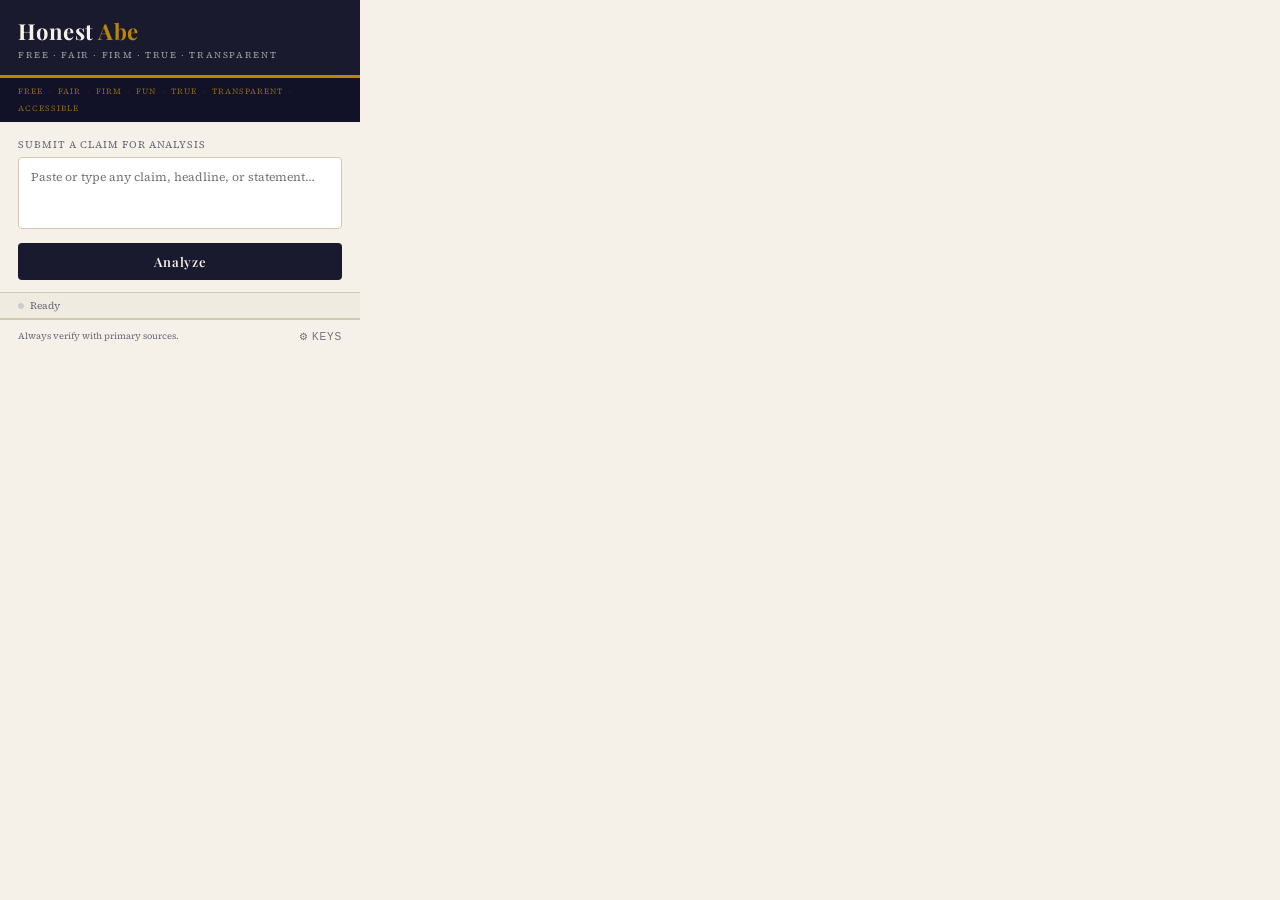
<file: honest-abe/popup.html>
<!DOCTYPE html>
<html lang="en">
<head>
<meta charset="UTF-8">
<meta name="viewport" content="width=device-width, initial-scale=1.0">
<title>Honest Abe</title>
<style>
  @import url('https://fonts.googleapis.com/css2?family=Playfair+Display:wght@600;700&family=Source+Serif+4:ital,wght@0,300;0,400;1,300&display=swap');

  :root {
    --ink:      #1a1a2e;
    --parchment:#f5f0e8;
    --gold:     #b8860b;
    --green:    #2e7d32;
    --amber:    #e65100;
    --red:      #c62828;
    --muted:    #6b6b7a;
    --border:   #d4c9b0;
  }

  * { box-sizing: border-box; margin: 0; padding: 0; }

  body {
    width: 360px;
    min-height: 480px;
    background: var(--parchment);
    color: var(--ink);
    font-family: 'Source Serif 4', serif;
    font-size: 13px;
  }

  /* ── HEADER ── */
  header {
    background: var(--ink);
    color: var(--parchment);
    padding: 16px 18px 14px;
    border-bottom: 3px solid var(--gold);
  }
  .abe-logo {
    font-family: 'Playfair Display', serif;
    font-size: 22px;
    font-weight: 700;
    letter-spacing: 0.02em;
  }
  .abe-logo span { color: var(--gold); }
  .abe-tagline {
    font-size: 9px;
    letter-spacing: 0.18em;
    text-transform: uppercase;
    opacity: 0.6;
    margin-top: 3px;
  }

  /* ── CONSTITUTION BAR ── */
  .constitution {
    display: flex;
    gap: 6px;
    padding: 8px 18px;
    background: #111128;
    flex-wrap: wrap;
  }
  .principle {
    font-size: 8px;
    letter-spacing: 0.12em;
    text-transform: uppercase;
    color: var(--gold);
    opacity: 0.7;
  }
  .principle::after { content: "·"; margin-left: 6px; opacity: 0.4; }
  .principle:last-child::after { content: ""; }

  /* ── INPUT AREA ── */
  .input-area {
    padding: 16px 18px 12px;
    border-bottom: 1px solid var(--border);
  }
  .input-label {
    font-size: 10px;
    letter-spacing: 0.1em;
    text-transform: uppercase;
    color: var(--muted);
    margin-bottom: 6px;
  }
  textarea {
    width: 100%;
    height: 72px;
    padding: 10px 12px;
    background: white;
    border: 1px solid var(--border);
    border-radius: 4px;
    font-family: 'Source Serif 4', serif;
    font-size: 12px;
    color: var(--ink);
    resize: none;
    outline: none;
    line-height: 1.5;
  }
  textarea:focus { border-color: var(--gold); }

  .analyze-btn {
    width: 100%;
    margin-top: 10px;
    padding: 10px;
    background: var(--ink);
    color: var(--parchment);
    border: none;
    border-radius: 4px;
    font-family: 'Playfair Display', serif;
    font-size: 13px;
    font-weight: 600;
    letter-spacing: 0.05em;
    cursor: pointer;
    transition: background 0.2s;
  }
  .analyze-btn:hover   { background: #2a2a4a; }
  .analyze-btn:disabled { opacity: 0.5; cursor: not-allowed; }

  /* ── PROVIDER STATUS ── */
  .provider-bar {
    display: flex;
    align-items: center;
    gap: 6px;
    padding: 6px 18px;
    background: #f0ebe0;
    border-bottom: 1px solid var(--border);
    font-size: 10px;
    color: var(--muted);
  }
  .provider-dot {
    width: 6px; height: 6px;
    border-radius: 50%;
    background: #ccc;
  }
  .provider-dot.active { background: var(--green); }
  .provider-dot.loading { background: var(--gold); animation: pulse 1s infinite; }
  @keyframes pulse { 0%,100%{opacity:1} 50%{opacity:0.3} }

  /* ── RESULTS ── */
  .results { padding: 16px 18px; }

  .verdict-box {
    padding: 12px 14px;
    border-radius: 4px;
    border-left: 4px solid;
    margin-bottom: 14px;
  }
  .verdict-box.pass   { background:#e8f5e9; border-color: var(--green); }
  .verdict-box.warn   { background:#fff8e1; border-color: var(--gold); }
  .verdict-box.fail   { background:#fce4ec; border-color: var(--red); }
  .verdict-box.unknown { background:#f5f5f5; border-color: #bbb; }

  .verdict-label {
    font-family: 'Playfair Display', serif;
    font-size: 14px;
    font-weight: 700;
    margin-bottom: 4px;
  }
  .verdict-summary { font-size: 11px; line-height: 1.6; opacity: 0.85; }

  /* ── PILLARS ── */
  .pillars-title {
    font-size: 9px;
    letter-spacing: 0.12em;
    text-transform: uppercase;
    color: var(--muted);
    margin-bottom: 8px;
  }
  .pillar-row {
    display: flex;
    align-items: center;
    gap: 8px;
    margin-bottom: 6px;
    font-size: 11px;
  }
  .pillar-name { width: 130px; flex-shrink: 0; }
  .pillar-bar-wrap {
    flex: 1;
    height: 6px;
    background: #e0dbd0;
    border-radius: 3px;
    overflow: hidden;
  }
  .pillar-bar {
    height: 100%;
    border-radius: 3px;
    transition: width 0.6s ease;
  }
  .pillar-score { width: 30px; text-align: right; font-size: 10px; color: var(--muted); }

  /* ── FLAGS ── */
  .flags { margin-top: 12px; }
  .flag-item {
    display: flex;
    gap: 6px;
    font-size: 10px;
    color: var(--amber);
    margin-bottom: 4px;
    line-height: 1.4;
  }
  .flag-item::before { content: "⚠"; flex-shrink: 0; }

  /* ── INCENTIVE BIAS ── */
  .bias-box {
    margin-top: 10px;
    padding: 8px 10px;
    background: #fff3e0;
    border-radius: 4px;
    font-size: 10px;
    color: #e65100;
    line-height: 1.5;
  }

  /* ── FOOTER ── */
  footer {
    padding: 10px 18px;
    border-top: 1px solid var(--border);
    font-size: 9px;
    color: var(--muted);
    display: flex;
    justify-content: space-between;
    align-items: center;
  }
  footer a { color: var(--gold); text-decoration: none; }

  /* ── SETTINGS ── */
  .settings-panel {
    padding: 14px 18px;
    border-top: 1px solid var(--border);
    display: none;
  }
  .settings-panel.open { display: block; }
  .setting-row {
    display: flex;
    align-items: center;
    justify-content: space-between;
    margin-bottom: 10px;
    font-size: 11px;
  }
  .setting-row input[type="text"] {
    width: 180px;
    padding: 4px 8px;
    border: 1px solid var(--border);
    border-radius: 3px;
    font-size: 11px;
    background: white;
  }
  .settings-toggle {
    background: none;
    border: none;
    color: var(--muted);
    font-size: 10px;
    cursor: pointer;
    letter-spacing: 0.08em;
    text-transform: uppercase;
    padding: 0;
  }

  /* ── LOADING STATE ── */
  .loading-state {
    text-align: center;
    padding: 24px;
    color: var(--muted);
    font-size: 12px;
    font-style: italic;
    display: none;
  }
  .loading-state.visible { display: block; }
</style>
</head>
<body>

<header>
  <div class="abe-logo">Honest <span>Abe</span></div>
  <div class="abe-tagline">Free · Fair · Firm · True · Transparent</div>
</header>

<div class="constitution">
  <span class="principle">Free</span>
  <span class="principle">Fair</span>
  <span class="principle">Firm</span>
  <span class="principle">Fun</span>
  <span class="principle">True</span>
  <span class="principle">Transparent</span>
  <span class="principle">Accessible</span>
</div>

<div class="input-area">
  <div class="input-label">Submit a claim for analysis</div>
  <textarea id="claimInput" placeholder="Paste or type any claim, headline, or statement…"></textarea>
  <button class="analyze-btn" id="analyzeBtn">Analyze</button>
</div>

<div class="provider-bar">
  <div class="provider-dot" id="providerDot"></div>
  <span id="providerLabel">Ready</span>
</div>

<div class="loading-state" id="loadingState">
  Abe is thinking…
</div>

<div class="results" id="results" style="display:none">

  <div class="verdict-box" id="verdictBox">
    <div class="verdict-label" id="verdictLabel"></div>
    <div class="verdict-summary" id="verdictSummary"></div>
  </div>

  <div class="pillars-title">Four Pillars of Truth</div>

  <div class="pillar-row">
    <span class="pillar-name">Verifiable</span>
    <div class="pillar-bar-wrap"><div class="pillar-bar" id="barV"></div></div>
    <span class="pillar-score" id="scoreV"></span>
  </div>
  <div class="pillar-row">
    <span class="pillar-name">Reproducible</span>
    <div class="pillar-bar-wrap"><div class="pillar-bar" id="barR"></div></div>
    <span class="pillar-score" id="scoreR"></span>
  </div>
  <div class="pillar-row">
    <span class="pillar-name">Contextually Honest</span>
    <div class="pillar-bar-wrap"><div class="pillar-bar" id="barCH"></div></div>
    <span class="pillar-score" id="scoreCH"></span>
  </div>
  <div class="pillar-row">
    <span class="pillar-name">Falsifiable</span>
    <div class="pillar-bar-wrap"><div class="pillar-bar" id="barF"></div></div>
    <span class="pillar-score" id="scoreF"></span>
  </div>

  <div class="flags" id="flagsBox"></div>
  <div class="bias-box" id="biasBox" style="display:none"></div>

</div>

<footer>
  <span>Always verify with primary sources.</span>
  <button class="settings-toggle" id="settingsToggle">⚙ Keys</button>
</footer>

<div class="settings-panel" id="settingsPanel">
  <div class="setting-row">
    <span>HuggingFace Token</span>
    <input type="text" id="hfToken" placeholder="hf_…">
  </div>
  <div class="setting-row">
    <span>Mistral Key</span>
    <input type="text" id="mistralKey" placeholder="…">
  </div>
  <div class="setting-row">
    <button class="analyze-btn" id="saveKeys" style="margin:0;padding:6px">Save</button>
  </div>
</div>

<script src="ethics.js"></script>
<script src="truth-model.js"></script>
<script src="hallucination-guard.js"></script>
<script src="nlp.js"></script>
<script src="agent.js"></script>
<script src="popup.js"></script>
</body>
</html>
</file>
